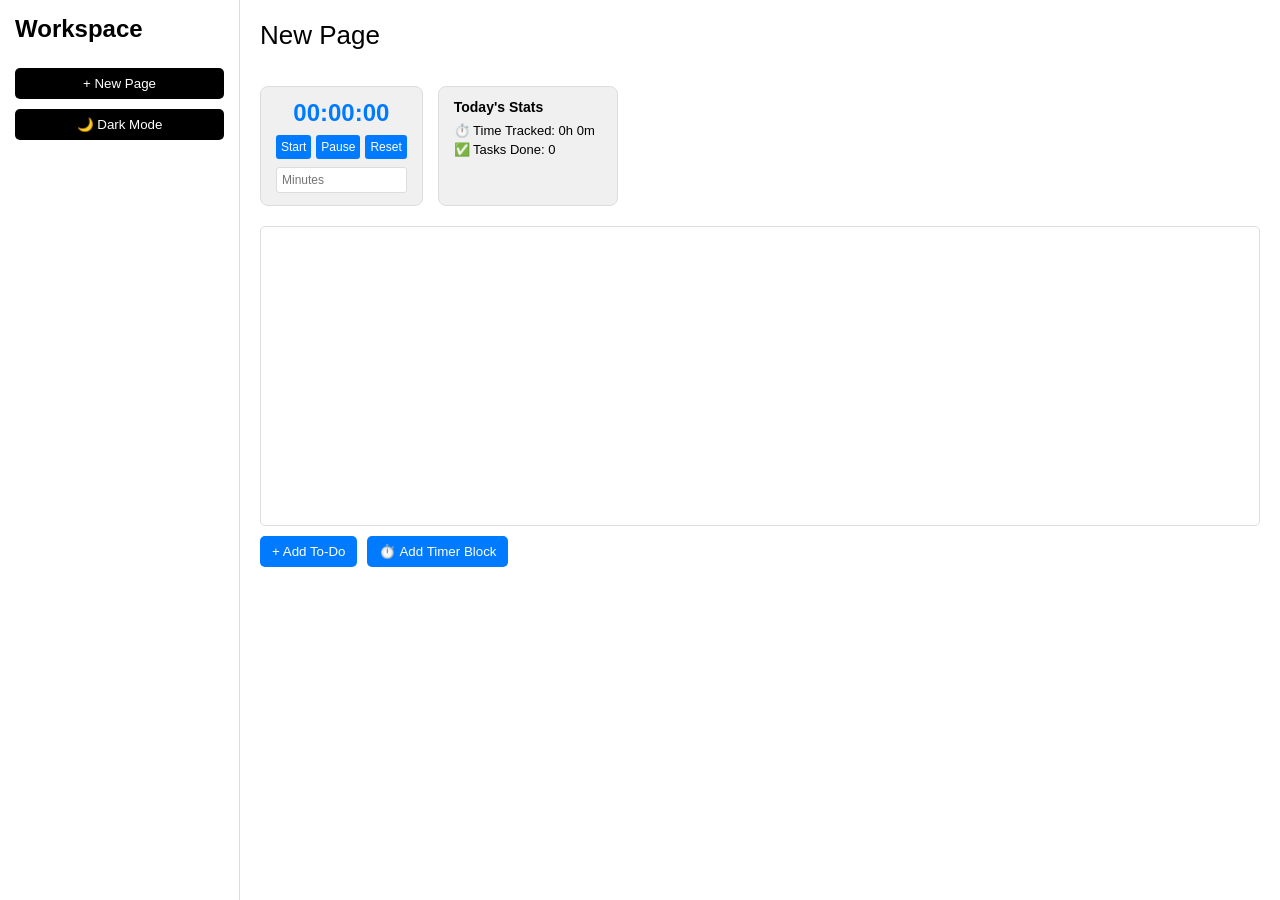
<file: frontend-portfolio/Digital-Workspace/index.html>
<!DOCTYPE html>
<html lang="en">
<head>
  <meta charset="UTF-8">
  <title>Digital Workspace</title>
  <link rel="stylesheet" href="style.css">
</head>
<body>

<div class="app">
  <!-- Sidebar -->
  <div class="sidebar">
    <h2>Workspace</h2>
    <ul id="pageList"></ul>

    <button id="newPage">+ New Page</button>
    <button id="toggleTheme">🌙 Dark Mode</button>
  </div>

  <!-- Editor -->
  <div class="editor">
    <div class="top-bar">
      <input type="text" id="pageTitle" placeholder="Page title">
      <div class="time-widgets">
        <div class="widget timer-widget">
          <div id="timerDisplay">00:00:00</div>
          <div class="timer-controls">
            <button id="startTimer">Start</button>
            <button id="pauseTimer">Pause</button>
            <button id="resetTimer">Reset</button>
          </div>
          <input type="number" id="timerInput" placeholder="Minutes" min="1" max="999">
        </div>
        <div class="widget stats-widget">
          <h4>Today's Stats</h4>
          <p>⏱️ Time Tracked: <span id="totalTimeTracked">0h 0m</span></p>
          <p>✅ Tasks Done: <span id="tasksCompleted">0</span></p>
        </div>
      </div>
    </div>
    <div id="content" class="content" contenteditable="true"></div>
    <div class="button-group">
      <button id="addTodo">+ Add To-Do</button>
      <button id="addTimer">⏱️ Add Timer Block</button>
    </div>
  </div>
</div>

<script src="script.js"></script>
</body>
</html>
</file>
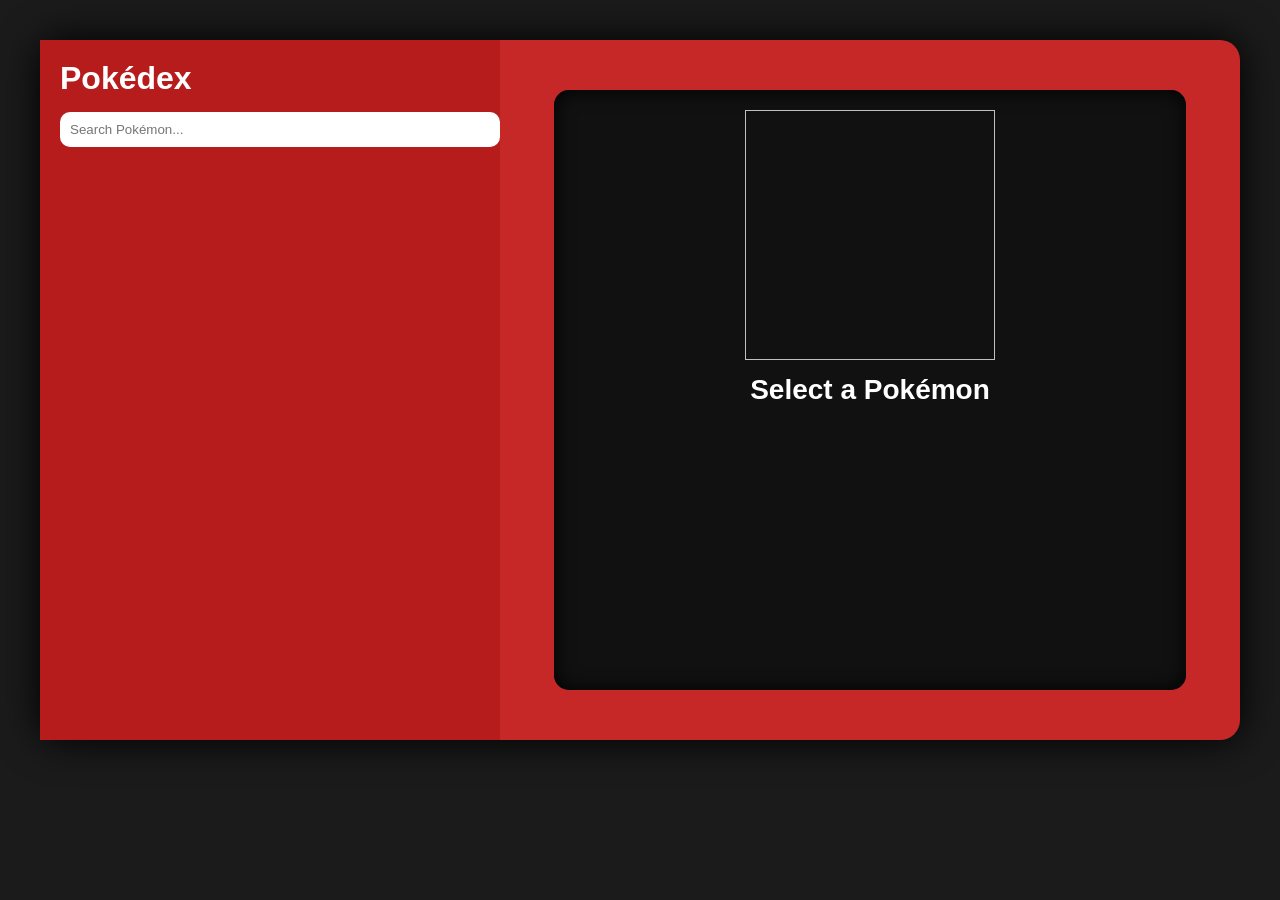
<file: frontend-portfolio/pokedex/index.html>
<!DOCTYPE html>
<html lang="en">
<head>
<meta charset="UTF-8">
<title>Desktop Pokédex</title>
<link rel="stylesheet" href="style.css">
</head>

<body>

<div class="pokedex">

<div class="left-panel">

<h1>Pokédex</h1>

<input id="search" placeholder="Search Pokémon...">

<ul id="pokemon-list"></ul>

</div>

<div class="right-panel">

<div class="screen">

<img id="pokemon-img">

<h2 id="pokemon-name">Select a Pokémon</h2>

<p id="pokemon-types"></p>

<div id="stats"></div>

</div>

</div>

</div>

<script src="script.js"></script>

</body>
</html>
</file>
<file: frontend-portfolio/Digital-Workspace/style.css>
* {
  margin: 0;
  padding: 0;
  box-sizing: border-box;
  font-family: Arial, sans-serif;
}

/* Light */
body {
  background: #f4f4f4;
  transition: 0.3s;
}

/* Dark */
body.dark {
  background: #1e1e1e;
  color: #ddd;
}

.app {
  display: flex;
  height: 100vh;
}

/* Sidebar */
.sidebar {
  width: 240px;
  background: #ffffff;
  padding: 15px;
  border-right: 1px solid #ddd;
}

body.dark .sidebar {
  background: #2a2a2a;
  border-color: #444;
}

.sidebar h2 {
  margin-bottom: 15px;
}

.sidebar ul {
  list-style: none;
}

.sidebar li {
  padding: 8px;
  border-radius: 5px;
  cursor: pointer;
}

.sidebar li:hover,
.sidebar li.active {
  background: #e2e2e2;
}

body.dark .sidebar li:hover,
body.dark .sidebar li.active {
  background: #444;
}

.sidebar button {
  width: 100%;
  margin-top: 10px;
  padding: 8px;
  border: none;
  background: black;
  color: white;
  border-radius: 5px;
  cursor: pointer;
}

body.dark .sidebar button {
  background: #555;
}

/* Editor */
.editor {
  flex: 1;
  padding: 20px;
  background: #fff;
}

body.dark .editor {
  background: #1e1e1e;
}

#pageTitle {
  width: 100%;
  font-size: 26px;
  border: none;
  outline: none;
  margin-bottom: 15px;
  background: transparent;
  color: inherit;
}

/* Content */
.content {
  min-height: 300px;
  padding: 10px;
  border: 1px solid #ddd;
  border-radius: 5px;
}

body.dark .content {
  border-color: #444;
}

/* Top Bar */
.top-bar {
  display: flex;
  justify-content: space-between;
  align-items: center;
  margin-bottom: 20px;
  gap: 20px;
  flex-wrap: wrap;
}

.time-widgets {
  display: flex;
  gap: 15px;
  flex-wrap: wrap;
}

.widget {
  background: #f0f0f0;
  padding: 12px 15px;
  border-radius: 8px;
  border: 1px solid #ddd;
}

body.dark .widget {
  background: #2a2a2a;
  border-color: #444;
}

.timer-widget {
  min-width: 150px;
}

#timerDisplay {
  font-size: 24px;
  font-weight: bold;
  text-align: center;
  margin-bottom: 8px;
  color: #007bff;
}

body.dark #timerDisplay {
  color: #4db8ff;
}

.timer-controls {
  display: flex;
  gap: 5px;
  margin-bottom: 8px;
}

.timer-controls button {
  flex: 1;
  padding: 5px;
  font-size: 12px;
  border: none;
  background: #007bff;
  color: white;
  border-radius: 3px;
  cursor: pointer;
}

.timer-controls button:hover {
  background: #0056b3;
}

#timerInput {
  width: 100%;
  padding: 5px;
  border: 1px solid #ddd;
  border-radius: 3px;
  font-size: 12px;
}

.stats-widget {
  min-width: 180px;
}

.stats-widget h4 {
  margin-bottom: 8px;
  font-size: 14px;
}

.stats-widget p {
  font-size: 13px;
  margin: 4px 0;
}

/* Blocks */
.block {
  padding: 8px;
  margin: 6px 0;
  border-radius: 5px;
  cursor: grab;
}

.block.dragging {
  opacity: 0.5;
}

/* Todo */
.todo {
  display: flex;
  align-items: center;
}

.todo input {
  margin-right: 10px;
}

.todo input:checked + span {
  text-decoration: line-through;
  opacity: 0.6;
}

/* Timer Block */
.timer-block {
  background: #e8f4f8;
  padding: 10px;
  border-left: 4px solid #007bff;
  display: flex;
  justify-content: space-between;
  align-items: center;
  margin: 8px 0;
}

body.dark .timer-block {
  background: #1a3a40;
  border-left-color: #4db8ff;
}

.timer-block-content {
  flex: 1;
}

.timer-block-display {
  font-weight: bold;
  font-size: 18px;
  color: #007bff;
}

body.dark .timer-block-display {
  color: #4db8ff;
}

.timer-block-buttons {
  display: flex;
  gap: 5px;
  margin-left: 10px;
}

.timer-block-buttons button {
  padding: 5px 8px;
  font-size: 12px;
  border: none;
  background: #007bff;
  color: white;
  border-radius: 3px;
  cursor: pointer;
}

.timer-block-buttons button:hover {
  background: #0056b3;
}

.button-group {
  display: flex;
  gap: 10px;
  margin-top: 10px;
}

#addTodo, #addTimer {
  padding: 8px 12px;
  border: none;
  background: #007bff;
  color: white;
  border-radius: 5px;
  cursor: pointer;
}

#addTodo:hover, #addTimer:hover {
  background: #0056b3;
}
</file>
<file: frontend-portfolio/pokedex/style.css>
body{
margin:0;
background:#1b1b1b;
font-family:Arial;
color:white;
}

/* pokedex body */

.pokedex{
display:flex;
width:1200px;
height:700px;
margin:40px auto;
background:#c62828;
border-radius:20px;
box-shadow:0 0 40px black;
}

/* LEFT PANEL */

.left-panel{
width:35%;
background:#b71c1c;
padding:20px;
overflow-y:auto;
}

.left-panel h1{
margin:0;
font-size:32px;
}

#search{
width:100%;
padding:10px;
margin:15px 0;
border:none;
border-radius:10px;
}

#pokemon-list{
list-style:none;
padding:0;
}

#pokemon-list li{
padding:8px;
cursor:pointer;
border-bottom:1px solid rgba(48, 39, 39, 0.2);
transition:background .2s;
}

#pokemon-list li:hover{
background:rgba(255,255,255,0.2);
}

/* RIGHT PANEL */

.right-panel{
flex:1;
display:flex;
justify-content:center;
align-items:center;
}

.screen{
width:80%;
height:80%;
background:#111;
border-radius:15px;
padding:20px;
text-align:center;
box-shadow:inset 0 0 20px black;
}

#pokemon-img{
width:250px;
height:250px;
object-fit:contain;
}

#pokemon-name{
font-size:28px;
margin:10px 0;
}

.type{
display:inline-block;
padding:4px 10pxw;
border-radius:10px;
margin:3px;
color:white;
font-size:14px;
}

/* TYPE COLORS */

.fire{background:#f08030}
.water{background:#6890f0}
.grass{background:#78c850}
.electric{background:#f8d030}
.psychic{background:#f85888}
.ice{background:#98d8d8}
.dragon{background:#7038f8}
.dark{background:#705848}
.fairy{background:#ee99ac}
.normal{background:#a8a878}
.fighting{background:#c03028}
.poison{background:#a040a0}
.ground{background:#e0c068}
.flying{background:#a890f0}
.bug{background:#a8b820}
.rock{background:#b8a038}
.ghost{background:#705898}
.steel{background:#b8b8d0}

/* STATS */

.stat{
margin:8px 0;
}

.bar{
height:10px;
background:#444;
border-radius:10px;
overflow:hidden;
}

.fill{
height:100%;
background:#4caf50;
width:0%;
transition:width .5s;
}
</file>
